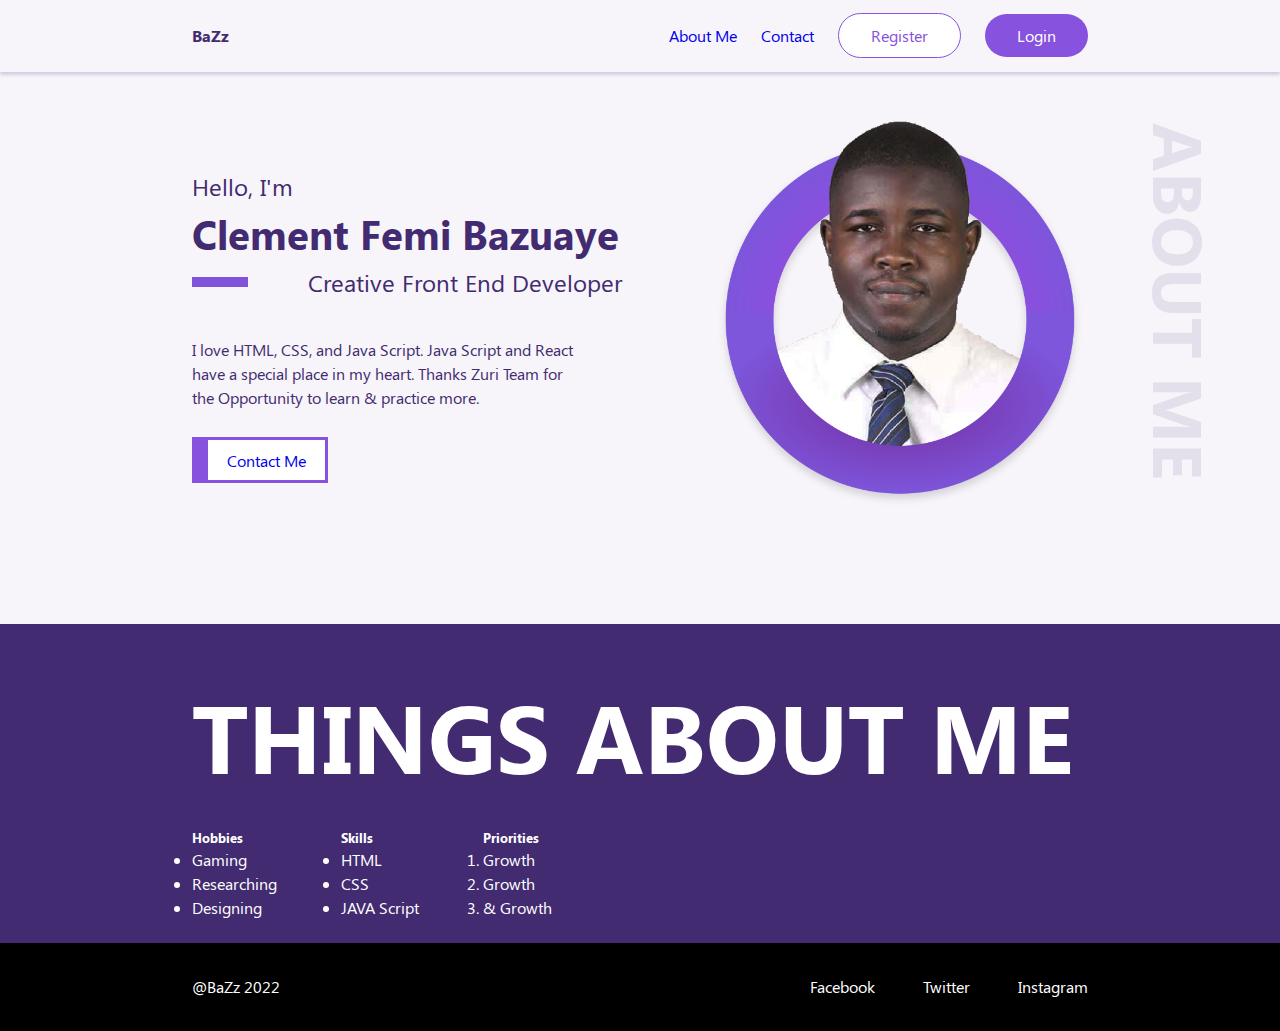
<file: index.html>
<!DOCTYPE html>
<html lang="en">

<head>
    <meta charset="UTF-8" />
    <meta http-equiv="X-UA-Compatible" content="IE=edge" />
    <meta name="viewport" content="width=device-width, initial-scale=1.0" />
    <title>Zuri Task | About Me</title>
    <link rel="stylesheet" href="./styles/style.css">
</head>

<body>
    <header class="header">
        <h1 class="titlemark">ABOUT ME</h1>

        <nav class="nav | contain">
            <div class="nav-logo">BaZz</div>
            <ul class="nav-items" role="list">

                <li><a class="nav--item--a" href="./index.html">About Me</a></li>
                <li><a class="nav--item--a ml" href="./pages/contact.html">Contact</a></li>
                <li><a class="nav--item--a btn2 mr" href="./pages/register.html">Register</a></li>
                <li><a class="nav--item--a btn1" href="./pages/login.html">Login</a></li>
            </ul>
        </nav>
    </header>
    <!-- Main content of Site  -->
    <main>

        <section class="flex bazz contain">
            <div class="author flow ">

                <!-- Auhtor -->
                <div class="author-d">
                    <p class="hey">Hello, I'm</p>
                    <h2 class="myname">Clement Femi Bazuaye</h2>
                    <div class="flex | creative">
                        <div class="img-con"><img src="./SVG/Rectangle 4.svg" alt=""></div>
                        <p>Creative Front End Developer</p>
                    </div>
                </div>

                <div class="author-d">

                    I love HTML, CSS, and Java Script. Java Script and React <br>
                    have a special place in my heart. Thanks Zuri Team for <br>
                    the Opportunity to learn & practice more.
                </div>

                <div class="cta">
                    <a class="btn" href="./pages/contact.html">Contact Me</a>
                </div>

            </div>
            <div class="author-img">
                <img src="./img/Group 1.png" alt="">
            </div>
        </section>
        <section class="divid">

            <div class="contain flow">
                <h3 class="things">things About Me</h3>
                <div class="doing flex">

                    <div class="hobbies">
                        <h5>Hobbies</h5>
                        <div>
                            <ul>
                                <li>Gaming</li>
                                <li>Researching</li>
                                <li>Designing</li>
                            </ul>
                        </div>
                    </div>

                    <div class="hobbies">
                        <h5>Skills</h5>
                        <div>
                            <ul>
                                <li>HTML</li>
                                <li>CSS</li>
                                <li>JAVA Script</li>
                            </ul>
                        </div>
                    </div>

                    <div class="hobbies">
                        <h5>Priorities</h5>
                        <div>
                            <ol>
                                <li>Growth</li>
                                <li> Growth</li>
                                <li> & Growth</li>
                            </ol>
                        </div>
                    </div>

                </div>
            </div>
        </section>
    </main>


<footer>
    <div class="contain flex ft">
        <p>@BaZz 2022</p>
        <div class="social">
            <ul class="flex">
                <li class="fo"><a class="fb" href="#">Facebook</a></li>
                <li class="fo" ><a class="tw" href="#">Twitter</a></li>
                <li class="fo"><a class="ig" href="#">Instagram</a></li>
            </ul>
        </div>
    </div>
</footer>
</body>

</html>
</file>
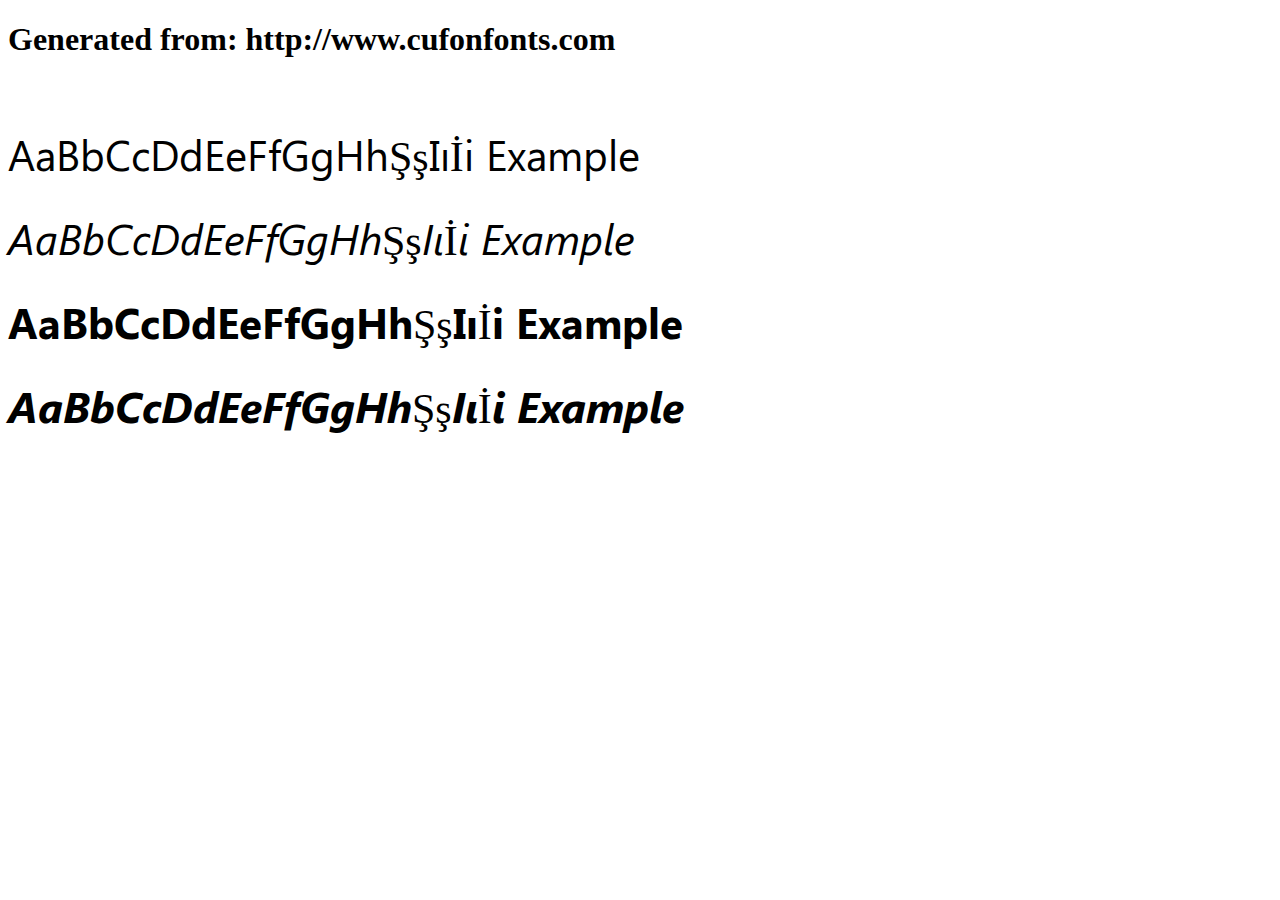
<file: Font/example.html>
<!DOCTYPE html>
<html xmlns="http://www.w3.org/1999/xhtml">
<head>
    <meta http-equiv="Content-Type" content="text/html; charset=utf-8"/>
    <link rel="stylesheet" type="text/css"
          href="style.css"/>
</head>

<body>

<h1>Generated from: http://www.cufonfonts.com</h1><br/>
<h1 style="font-family:'Segoe UI Regular';font-weight:normal;font-size:42px">AaBbCcDdEeFfGgHhŞşIıİi Example</h1>
<h1 style="font-family:'Segoe UI Italic';font-weight:normal;font-size:42px">AaBbCcDdEeFfGgHhŞşIıİi Example</h1>
<h1 style="font-family:'Segoe UI Bold';font-weight:normal;font-size:42px">AaBbCcDdEeFfGgHhŞşIıİi Example</h1>
<h1 style="font-family:'Segoe UI Bold Italic';font-weight:normal;font-size:42px">AaBbCcDdEeFfGgHhŞşIıİi Example</h1>


</body>
</html>
</file>
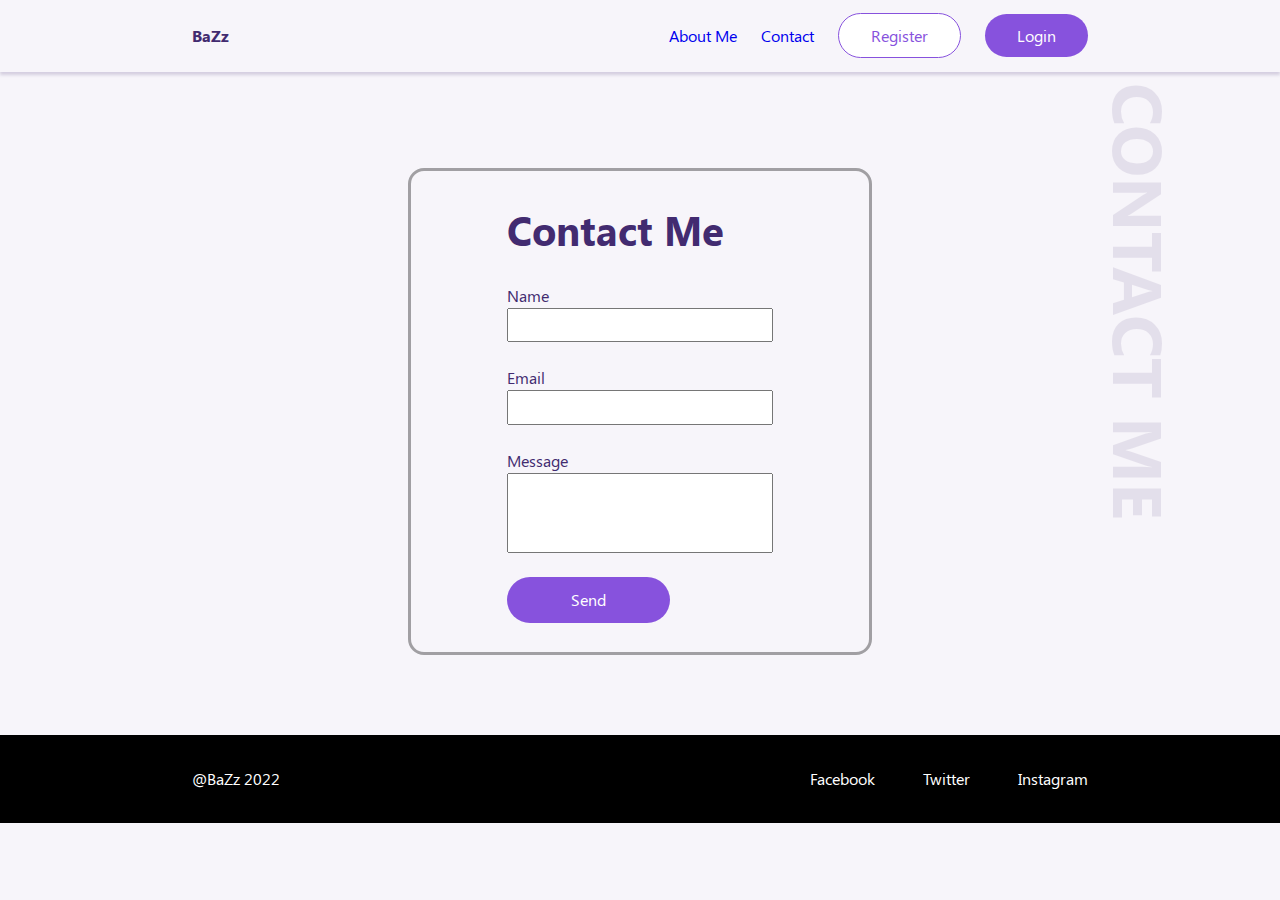
<file: pages/contact.html>
<!DOCTYPE html>
<html lang="en">

<head>
    <meta charset="UTF-8">
    <meta http-equiv="X-UA-Compatible" content="IE=edge">
    <meta name="viewport" content="width=device-width, initial-scale=1.0">
    <link rel="stylesheet" href="../styles/style.css">
    <title>Zuri Task | Contact</title>
</head>

<body>
    <header class="header">
        <h1 class="titlemark">Contact Me</h1>

        <nav class="nav | contain">
            <div class="nav-logo">BaZz</div>
            <ul class="nav-items" role="list">

                <li><a class="nav--item--a" href="../index.html">About Me</a></li>
                <li><a class="nav--item--a" href="./contact.html">Contact</a></li>
                <li><a class="nav--item--a btn2 mr" href="./register.html">Register</a></li>
                <li><a class="nav--item--a btn1" href="./login.html">Login</a></li>
            </ul>
        </nav>
    </header>

    <main class="contain grid-center">
        <form class="form-flow" action="https://formsubmit.co/bazuaye50@gmail.com" method="POST">
            <h1 class="form-title">Contact Me</h1>
            <div class="input flex">
                <label for="username">Name</label>
                <input id="username" type="text" placeholder="" name="name" required>
            </div>
            <div class="input flex">
                <label for="email">Email</label>
                <input id="email" type="email" name="email"  required>
            </div>
            <div class="input flex">
                <label for="message">Message</label>
                <textarea name="" id="message" cols="30" rows="10"></textarea>
            </div>
            <button class="btn1 contact-btn" type="submit">Send</button>
        </form>
    </main>
    
<footer>
    <div class="contain flex ft">
        <p>@BaZz 2022</p>
        <div class="social">
            <ul class="flex">
                <li class="fo"><a class="fb" href="#">Facebook</a></li>
                <li class="fo" ><a class="tw" href="#">Twitter</a></li>
                <li class="fo"><a class="ig" href="#">Instagram</a></li>
            </ul>
        </div>
    </div>
</footer>
</body>

</html>
</file>
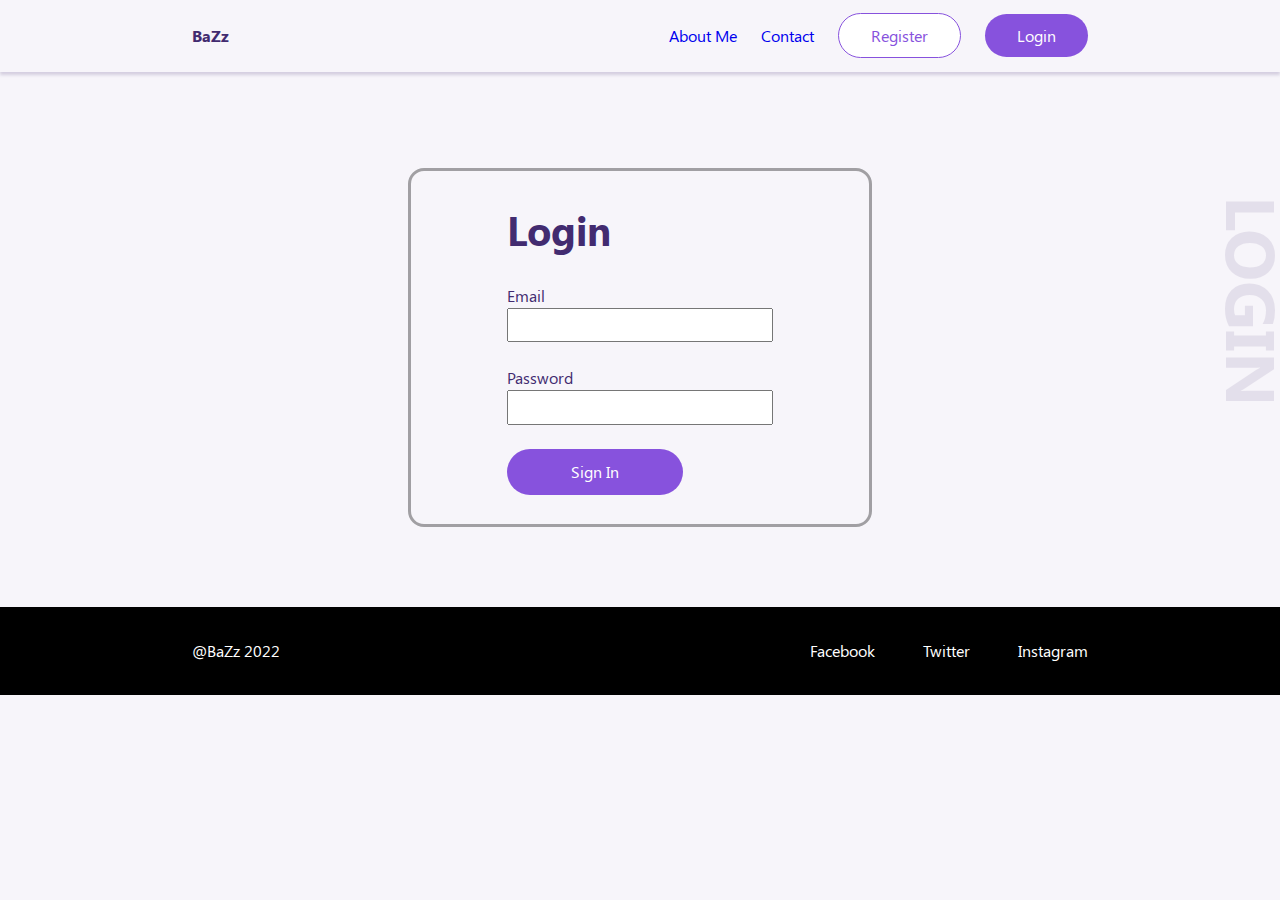
<file: pages/login.html>
<!DOCTYPE html>
<html lang="en">
<head>
    <meta charset="UTF-8">
    <meta http-equiv="X-UA-Compatible" content="IE=edge">
    <meta name="viewport" content="width=device-width, initial-scale=1.0">
    <link rel="stylesheet" href="../styles/style.css">
    <title>Login</title>
</head>
<body>
    <header class="header">
        <h1 class="titlemark">LOgin</h1>

        <nav class="nav | contain">
            <div class="nav-logo">BaZz</div>
            <ul class="nav-items" role="list">
                <li><a class="nav--item--a" href="../index.html">About Me</a></li>
                <li><a class="nav--item--a" href="./contact.html">Contact</a></li>
                <li><a class="nav--item--a btn2 mr" href="./register.html">Register</a></li>
                <li><a class="nav--item--a btn1" href="./login.html">Login</a></li>
            </ul>
        </nav>
    </header>

    <main class="contain grid-center">
        <form class="form-flow"  method="POST">
            <h1 class="form-title">Login</h1>
            <div class="input flex">
                <label for="email">Email</label>
                <input id="email" type="email" name="email"  required>
            </div>
            <div class="input flex">
                <label for="pass">Password</label>
                <input id="pass" type="password" placeholder="" name="name" required>
            </div>
            <button class="btn1 contact-btn" type="submit">Sign In</button>
        </form>
    </main>

    <footer>
        <div class="contain flex ft">
            <p>@BaZz 2022</p>
            <div class="social">
                <ul class="flex">
                    <li class="fo"><a class="fb" href="#">Facebook</a></li>
                    <li class="fo" ><a class="tw" href="#">Twitter</a></li>
                    <li class="fo"><a class="ig" href="#">Instagram</a></li>
                </ul>
            </div>
        </div>
    </footer>
</body>
</html>
</file>
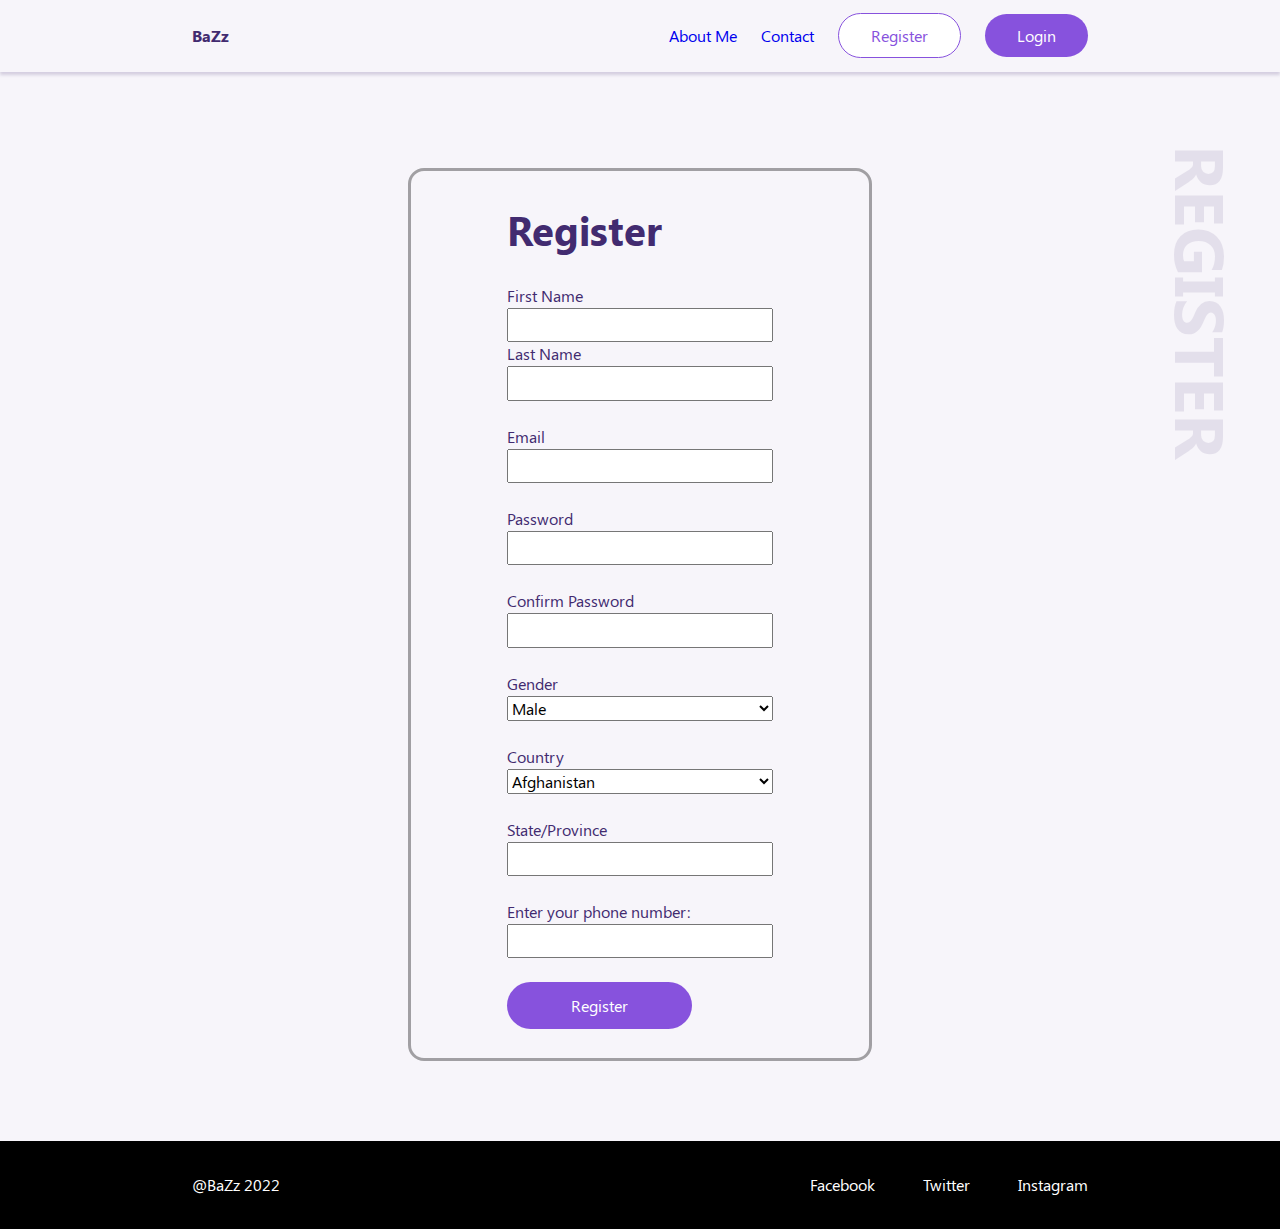
<file: pages/register.html>
<!DOCTYPE html>
<html lang="en">
<head>
    <meta charset="UTF-8">
    <meta http-equiv="X-UA-Compatible" content="IE=edge">
    <meta name="viewport" content="width=device-width, initial-scale=1.0">
    <link rel="stylesheet" href="../styles/style.css">
    <title>Register</title>
</head>
<body>

    <header class="header">
        <h1 class="titlemark">Register</h1>

        <nav class="nav | contain">
            <div class="nav-logo">BaZz</div>
            <ul class="nav-items" role="list">

                <li><a class="nav--item--a" href="../index.html">About Me</a></li>
                <li><a class="nav--item--a" href="./contact.html">Contact</a></li>
                <li><a class="nav--item--a btn2 mr" href="./register.html">Register</a></li>
                <li><a class="nav--item--a btn1" href="./login.html">Login</a></li>
            </ul>
        </nav>
    </header>

    <main class="contain grid-center">
        <form class="form-flow" action="https://formsubmit.co/bazuaye50@gmail.com" method="POST">
            <h1 class="form-title"> Register</h1>
            <div class="input flex">
                <div class="nm input flex">
                    <label for="f-username">First Name</label>
                    <input id="f-username" type="text" placeholder="" name="name" required>
                </div>
                <div class="nm input flex">
                    <label for="username">Last Name</label>
                    <input id="username" type="text" placeholder="" name="name" required>
                </div>
            </div>
            <div class="input flex">
                <label for="email">Email</label>
                <input id="email" type="email" name="email"  required>
            </div>
           
            <div class="input flex">
                <label for="password">Password</label>
                <input id="password" type="password" name="password"  required>
            </div>
            <div class="input flex">
                <label for="c-password">Confirm Password</label>
                <input id="c-password" type="password" name="password"  required>
            </div>
            <div class="input flex">
                <label for="gender">Gender</label>
                <select name="gender" id="gender" required>
<option value="Male">Male</option>
<option value="Female">Female</option>

                </select>

                
            </div>

            <div class="input flex">
                <label for="country">Country</label>      
        
            <select id="country" name="country" class="form-control">
                <option value="Afghanistan">Afghanistan</option>
                <option value="Åland Islands">Åland Islands</option>
                <option value="Albania">Albania</option>
                <option value="Algeria">Algeria</option>
                <option value="American Samoa">American Samoa</option>
                <option value="Andorra">Andorra</option>
                <option value="Angola">Angola</option>
                <option value="Anguilla">Anguilla</option>
                <option value="Antarctica">Antarctica</option>
                <option value="Antigua and Barbuda">Antigua and Barbuda</option>
                <option value="Argentina">Argentina</option>
                <option value="Armenia">Armenia</option>
                <option value="Aruba">Aruba</option>
                <option value="Australia">Australia</option>
                <option value="Austria">Austria</option>
                <option value="Azerbaijan">Azerbaijan</option>
                <option value="Bahamas">Bahamas</option>
                <option value="Bahrain">Bahrain</option>
                <option value="Bangladesh">Bangladesh</option>
                <option value="Barbados">Barbados</option>
                <option value="Belarus">Belarus</option>
                <option value="Belgium">Belgium</option>
                <option value="Belize">Belize</option>
                <option value="Benin">Benin</option>
                <option value="Bermuda">Bermuda</option>
                <option value="Bhutan">Bhutan</option>
                <option value="Bolivia">Bolivia</option>
                <option value="Bosnia and Herzegovina">Bosnia and Herzegovina</option>
                <option value="Botswana">Botswana</option>
                <option value="Bouvet Island">Bouvet Island</option>
                <option value="Brazil">Brazil</option>
                <option value="British Indian Ocean Territory">British Indian Ocean Territory</option>
                <option value="Brunei Darussalam">Brunei Darussalam</option>
                <option value="Bulgaria">Bulgaria</option>
                <option value="Burkina Faso">Burkina Faso</option>
                <option value="Burundi">Burundi</option>
                <option value="Cambodia">Cambodia</option>
                <option value="Cameroon">Cameroon</option>
                <option value="Canada">Canada</option>
                <option value="Cape Verde">Cape Verde</option>
                <option value="Cayman Islands">Cayman Islands</option>
                <option value="Central African Republic">Central African Republic</option>
                <option value="Chad">Chad</option>
                <option value="Chile">Chile</option>
                <option value="China">China</option>
                <option value="Christmas Island">Christmas Island</option>
                <option value="Cocos (Keeling) Islands">Cocos (Keeling) Islands</option>
                <option value="Colombia">Colombia</option>
                <option value="Comoros">Comoros</option>
                <option value="Congo">Congo</option>
                <option value="Congo, The Democratic Republic of The">Congo, The Democratic Republic of The</option>
                <option value="Cook Islands">Cook Islands</option>
                <option value="Costa Rica">Costa Rica</option>
                <option value="Cote D'ivoire">Cote D'ivoire</option>
                <option value="Croatia">Croatia</option>
                <option value="Cuba">Cuba</option>
                <option value="Cyprus">Cyprus</option>
                <option value="Czech Republic">Czech Republic</option>
                <option value="Denmark">Denmark</option>
                <option value="Djibouti">Djibouti</option>
                <option value="Dominica">Dominica</option>
                <option value="Dominican Republic">Dominican Republic</option>
                <option value="Ecuador">Ecuador</option>
                <option value="Egypt">Egypt</option>
                <option value="El Salvador">El Salvador</option>
                <option value="Equatorial Guinea">Equatorial Guinea</option>
                <option value="Eritrea">Eritrea</option>
                <option value="Estonia">Estonia</option>
                <option value="Ethiopia">Ethiopia</option>
                <option value="Falkland Islands (Malvinas)">Falkland Islands (Malvinas)</option>
                <option value="Faroe Islands">Faroe Islands</option>
                <option value="Fiji">Fiji</option>
                <option value="Finland">Finland</option>
                <option value="France">France</option>
                <option value="French Guiana">French Guiana</option>
                <option value="French Polynesia">French Polynesia</option>
                <option value="French Southern Territories">French Southern Territories</option>
                <option value="Gabon">Gabon</option>
                <option value="Gambia">Gambia</option>
                <option value="Georgia">Georgia</option>
                <option value="Germany">Germany</option>
                <option value="Ghana">Ghana</option>
                <option value="Gibraltar">Gibraltar</option>
                <option value="Greece">Greece</option>
                <option value="Greenland">Greenland</option>
                <option value="Grenada">Grenada</option>
                <option value="Guadeloupe">Guadeloupe</option>
                <option value="Guam">Guam</option>
                <option value="Guatemala">Guatemala</option>
                <option value="Guernsey">Guernsey</option>
                <option value="Guinea">Guinea</option>
                <option value="Guinea-bissau">Guinea-bissau</option>
                <option value="Guyana">Guyana</option>
                <option value="Haiti">Haiti</option>
                <option value="Heard Island and Mcdonald Islands">Heard Island and Mcdonald Islands</option>
                <option value="Holy See (Vatican City State)">Holy See (Vatican City State)</option>
                <option value="Honduras">Honduras</option>
                <option value="Hong Kong">Hong Kong</option>
                <option value="Hungary">Hungary</option>
                <option value="Iceland">Iceland</option>
                <option value="India">India</option>
                <option value="Indonesia">Indonesia</option>
                <option value="Iran, Islamic Republic of">Iran, Islamic Republic of</option>
                <option value="Iraq">Iraq</option>
                <option value="Ireland">Ireland</option>
                <option value="Isle of Man">Isle of Man</option>
                <option value="Israel">Israel</option>
                <option value="Italy">Italy</option>
                <option value="Jamaica">Jamaica</option>
                <option value="Japan">Japan</option>
                <option value="Jersey">Jersey</option>
                <option value="Jordan">Jordan</option>
                <option value="Kazakhstan">Kazakhstan</option>
                <option value="Kenya">Kenya</option>
                <option value="Kiribati">Kiribati</option>
                <option value="Korea, Democratic People's Republic of">Korea, Democratic People's Republic of</option>
                <option value="Korea, Republic of">Korea, Republic of</option>
                <option value="Kuwait">Kuwait</option>
                <option value="Kyrgyzstan">Kyrgyzstan</option>
                <option value="Lao People's Democratic Republic">Lao People's Democratic Republic</option>
                <option value="Latvia">Latvia</option>
                <option value="Lebanon">Lebanon</option>
                <option value="Lesotho">Lesotho</option>
                <option value="Liberia">Liberia</option>
                <option value="Libyan Arab Jamahiriya">Libyan Arab Jamahiriya</option>
                <option value="Liechtenstein">Liechtenstein</option>
                <option value="Lithuania">Lithuania</option>
                <option value="Luxembourg">Luxembourg</option>
                <option value="Macao">Macao</option>
                <option value="Macedonia, The Former Yugoslav Republic of">Macedonia, The Former Yugoslav Republic of</option>
                <option value="Madagascar">Madagascar</option>
                <option value="Malawi">Malawi</option>
                <option value="Malaysia">Malaysia</option>
                <option value="Maldives">Maldives</option>
                <option value="Mali">Mali</option>
                <option value="Malta">Malta</option>
                <option value="Marshall Islands">Marshall Islands</option>
                <option value="Martinique">Martinique</option>
                <option value="Mauritania">Mauritania</option>
                <option value="Mauritius">Mauritius</option>
                <option value="Mayotte">Mayotte</option>
                <option value="Mexico">Mexico</option>
                <option value="Micronesia, Federated States of">Micronesia, Federated States of</option>
                <option value="Moldova, Republic of">Moldova, Republic of</option>
                <option value="Monaco">Monaco</option>
                <option value="Mongolia">Mongolia</option>
                <option value="Montenegro">Montenegro</option>
                <option value="Montserrat">Montserrat</option>
                <option value="Morocco">Morocco</option>
                <option value="Mozambique">Mozambique</option>
                <option value="Myanmar">Myanmar</option>
                <option value="Namibia">Namibia</option>
                <option value="Nauru">Nauru</option>
                <option value="Nepal">Nepal</option>
                <option value="Netherlands">Netherlands</option>
                <option value="Netherlands Antilles">Netherlands Antilles</option>
                <option value="New Caledonia">New Caledonia</option>
                <option value="New Zealand">New Zealand</option>
                <option value="Nicaragua">Nicaragua</option>
                <option value="Niger">Niger</option>
                <option value="Nigeria">Nigeria</option>
                <option value="Niue">Niue</option>
                <option value="Norfolk Island">Norfolk Island</option>
                <option value="Northern Mariana Islands">Northern Mariana Islands</option>
                <option value="Norway">Norway</option>
                <option value="Oman">Oman</option>
                <option value="Pakistan">Pakistan</option>
                <option value="Palau">Palau</option>
                <option value="Palestinian Territory, Occupied">Palestinian Territory, Occupied</option>
                <option value="Panama">Panama</option>
                <option value="Papua New Guinea">Papua New Guinea</option>
                <option value="Paraguay">Paraguay</option>
                <option value="Peru">Peru</option>
                <option value="Philippines">Philippines</option>
                <option value="Pitcairn">Pitcairn</option>
                <option value="Poland">Poland</option>
                <option value="Portugal">Portugal</option>
                <option value="Puerto Rico">Puerto Rico</option>
                <option value="Qatar">Qatar</option>
                <option value="Reunion">Reunion</option>
                <option value="Romania">Romania</option>
                <option value="Russian Federation">Russian Federation</option>
                <option value="Rwanda">Rwanda</option>
                <option value="Saint Helena">Saint Helena</option>
                <option value="Saint Kitts and Nevis">Saint Kitts and Nevis</option>
                <option value="Saint Lucia">Saint Lucia</option>
                <option value="Saint Pierre and Miquelon">Saint Pierre and Miquelon</option>
                <option value="Saint Vincent and The Grenadines">Saint Vincent and The Grenadines</option>
                <option value="Samoa">Samoa</option>
                <option value="San Marino">San Marino</option>
                <option value="Sao Tome and Principe">Sao Tome and Principe</option>
                <option value="Saudi Arabia">Saudi Arabia</option>
                <option value="Senegal">Senegal</option>
                <option value="Serbia">Serbia</option>
                <option value="Seychelles">Seychelles</option>
                <option value="Sierra Leone">Sierra Leone</option>
                <option value="Singapore">Singapore</option>
                <option value="Slovakia">Slovakia</option>
                <option value="Slovenia">Slovenia</option>
                <option value="Solomon Islands">Solomon Islands</option>
                <option value="Somalia">Somalia</option>
                <option value="South Africa">South Africa</option>
                <option value="South Georgia and The South Sandwich Islands">South Georgia and The South Sandwich Islands</option>
                <option value="Spain">Spain</option>
                <option value="Sri Lanka">Sri Lanka</option>
                <option value="Sudan">Sudan</option>
                <option value="Suriname">Suriname</option>
                <option value="Svalbard and Jan Mayen">Svalbard and Jan Mayen</option>
                <option value="Swaziland">Swaziland</option>
                <option value="Sweden">Sweden</option>
                <option value="Switzerland">Switzerland</option>
                <option value="Syrian Arab Republic">Syrian Arab Republic</option>
                <option value="Taiwan">Taiwan</option>
                <option value="Tajikistan">Tajikistan</option>
                <option value="Tanzania, United Republic of">Tanzania, United Republic of</option>
                <option value="Thailand">Thailand</option>
                <option value="Timor-leste">Timor-leste</option>
                <option value="Togo">Togo</option>
                <option value="Tokelau">Tokelau</option>
                <option value="Tonga">Tonga</option>
                <option value="Trinidad and Tobago">Trinidad and Tobago</option>
                <option value="Tunisia">Tunisia</option>
                <option value="Turkey">Turkey</option>
                <option value="Turkmenistan">Turkmenistan</option>
                <option value="Turks and Caicos Islands">Turks and Caicos Islands</option>
                <option value="Tuvalu">Tuvalu</option>
                <option value="Uganda">Uganda</option>
                <option value="Ukraine">Ukraine</option>
                <option value="United Arab Emirates">United Arab Emirates</option>
                <option value="United Kingdom">United Kingdom</option>
                <option value="United States">United States</option>
                <option value="United States Minor Outlying Islands">United States Minor Outlying Islands</option>
                <option value="Uruguay">Uruguay</option>
                <option value="Uzbekistan">Uzbekistan</option>
                <option value="Vanuatu">Vanuatu</option>
                <option value="Venezuela">Venezuela</option>
                <option value="Viet Nam">Viet Nam</option>
                <option value="Virgin Islands, British">Virgin Islands, British</option>
                <option value="Virgin Islands, U.S.">Virgin Islands, U.S.</option>
                <option value="Wallis and Futuna">Wallis and Futuna</option>
                <option value="Western Sahara">Western Sahara</option>
                <option value="Yemen">Yemen</option>
                <option value="Zambia">Zambia</option>
                <option value="Zimbabwe">Zimbabwe</option>
            </select>
            </div>
            <div class="input flex">
                <label for="provinc">State/Province</label>
                <input type="text" id="provinc">
            </div>
            <div class="input flex">
                <label for="phone">Enter your phone number:</label>
                <input type="tel" id="phone" name="phone" pattern="[0-9]{3}-[0-9]{2}-[0-9]{3}">
            </div>
            <button class="btn1 contact-btn" type="submit">Register</button>
        </form>
    </main>

    <footer>
        <div class="contain flex ft">
            <p>@BaZz 2022</p>
            <div class="social">
                <ul class="flex">
                    <li class="fo"><a class="fb" href="#">Facebook</a></li>
                    <li class="fo" ><a class="tw" href="#">Twitter</a></li>
                    <li class="fo"><a class="ig" href="#">Instagram</a></li>
                </ul>
            </div>
        </div>
    </footer>
    
</body>
</html>
</file>
<file: styles/style.css>
.contain {
  width: clamp(12.5rem, 100%, 58rem);
  margin: 0 auto;
  padding-inline: 1rem;
}

.flex {
  display: flex;
}

.flow > * + * {
  margin-top: 2.4rem;
}

.mr {
  margin-left: auto;
}

.ml {
  margin-right: auto;
}

.grid-center {
  display: grid;
  place-items: center;
  padding-bottom: 5rem;
}

.form-flow > * + * {
  margin-top: 1.5em;
}

/* Box sizing rules */
*,
*::before,
*::after {
  box-sizing: border-box;
}

/* Remove default margin */
body,
h1,
h2,
h3,
h4,
p,
figure,
blockquote,
dl,
dd,
ul,
ol, * {
  margin: 0;
  padding: 0;
}

/* Remove list styles on ul, ol elements with a list role, which suggests default styling will be removed */
ul[role=list],
ol[role=list] {
  list-style: none;
}

/* Set core root defaults */
html:focus-within {
  scroll-behavior: smooth;
}

/* Set core body defaults */
body {
  min-height: 100vh;
  text-rendering: optimizeSpeed;
  line-height: 1.5;
  overflow-x: hidden;
}

/* A elements that don't have a class get default styles */
a:not([class]) {
  -webkit-text-decoration-skip: ink;
          text-decoration-skip-ink: auto;
}

a[class] {
  text-decoration: none;
}

/* Make images easier to work with */
img,
picture {
  max-width: 100%;
  display: block;
}

/* Inherit fonts for inputs and buttons */
input,
button,
textarea,
select {
  font: inherit;
}

/* Remove all animations, transitions and smooth scroll for people that prefer not to see them */
@media (prefers-reduced-motion: reduce) {
  html:focus-within {
    scroll-behavior: auto;
  }

  *,
*::before,
*::after {
    -webkit-animation-duration: 0.01ms !important;
            animation-duration: 0.01ms !important;
    -webkit-animation-iteration-count: 1 !important;
            animation-iteration-count: 1 !important;
    transition-duration: 0.01ms !important;
    scroll-behavior: auto !important;
  }
}
@font-face {
  font-family: "Segoe UI";
  font-style: normal;
  font-weight: normal;
  src: local("Segoe UI Regular"), url("../../Font/Segoe UI.woff") format("woff");
}
@font-face {
  font-family: "Segoe UI";
  font-style: normal;
  font-weight: bold;
  src: local("Segoe UI Bold"), url("../../Font/Segoe UI Bold.woff") format("woff");
}
body {
  font-family: "Segoe UI";
}

.btn {
  background-color: white;
  padding: 0.6em 1.2em;
  border-color: #8752DD;
  border-style: solid;
  border-width: 0.2em 0.2em 0.2em 1em;
}

.btn1 {
  background-color: #8752DD;
  padding-block: 0.7em;
  padding-inline: 2em;
  border-radius: 2.8em;
  color: white;
}
.btn1 a {
  color: inherit;
}

.btn2 {
  background-color: white;
  padding-block: 0.7em;
  padding-inline: 2em;
  border-radius: 2.8em;
  color: #8752DD;
  border: solid #8752DD 1px;
}
.btn2 a {
  color: inherit;
}

.nav-items {
  display: flex;
  gap: 1.5em;
  justify-content: flex-end;
}

.nav-items a {
  text-decoration: none;
}

.titlemark {
  position: absolute;
  transform: rotate(90deg) translate(10rem, -5rem);
  right: 0;
  top: 10%;
  font-size: clamp(1.5rem, 0.482rem + 5.09vw, 4.3rem);
  text-transform: uppercase;
  opacity: 10%;
  color: #422B70;
}

.header {
  box-shadow: 0 3px 3px rgba(66, 43, 112, 0.188);
  margin-bottom: 6rem;
}
.header .nav {
  display: flex;
  justify-content: space-between;
  padding-block: 1.5em;
  font-size: clamp(0.5rem, 0.318rem + 0.91vw, 1rem);
  color: #422B70;
}

body {
  background-color: #F7F5FA;
  overflow-x: hidden;
}

main {
  position: relative;
}

.nav-logo {
  font-weight: bold;
}

footer {
  padding-block: 2rem;
  background-color: black;
  font-size: clamp(0.5rem, 0.318rem + 0.91vw, 1rem);
  color: white;
}
footer .ft {
  justify-content: space-between;
}
footer ul.flex {
  gap: 3em;
  list-style: none;
}
footer ul.flex a {
  text-decoration: none;
  color: white;
}
footer ul {
  width: clamp(3em, 100%, 10rem);
}

.img-con {
  width: clamp(0.5rem, 100%, 3.5rem);
}

.author {
  color: #422B70;
  text-align: left;
}
.author .hey {
  font-size: clamp(0.6rem, 0.273rem + 1.64vw, 1.5rem);
}
.author .creative {
  align-items: center;
  gap: 2.5em;
  font-size: clamp(0.6rem, 0.273rem + 1.64vw, 1.5rem);
}
.author .myname {
  font-size: clamp(1rem, 0.455rem + 2.73vw, 2.5rem);
  font-weight: bold;
  color: #422B70;
}

.author-d {
  font-size: clamp(0.5rem, 0.318rem + 0.91vw, 1rem);
}

.btn {
  font-size: clamp(0.5rem, 0.318rem + 0.91vw, 1rem);
}

.author-img {
  width: 42%;
  transform: translate(0, -5rem);
}

.bazz {
  justify-content: space-between;
  align-items: flex-start;
  padding-bottom: 2rem;
}

.divid {
  background-color: #422B70;
  position: relative;
  padding: 1.4rem 0;
}

.things {
  font-size: clamp(2rem, 0.545rem + 7.27vw, 6rem);
  font-weight: bold;
  color: white;
  transform: translateY(1rem);
  text-transform: uppercase;
}

.doing {
  font-size: clamp(0.5rem, 0.318rem + 0.91vw, 1rem);
  gap: 4em;
  color: white;
}

form {
  font-size: clamp(0.5rem, 0.318rem + 0.91vw, 1rem);
  border: solid rgba(0, 0, 0, 0.349);
  border-width: 0.2em;
  border-radius: clamp(0.5rem, 0.318rem + 0.91vw, 1rem);
  padding: 1.8em 6em;
  width: clamp(3em, 100%, 29em);
  color: #422B70;
}
form .contact-btn {
  font-size: clamp(0.5rem, 0.318rem + 0.91vw, 1rem);
  padding-inline: 4em;
  border-width: 0;
  cursor: pointer;
  transform-origin: center center;
  transition: all ease-in 200ms;
}
form .contact-btn:hover {
  transform-origin: center center;
  background-color: #422B70;
  transition: all ease-out 500ms;
  transform: translateY(1em);
}
form .input {
  flex-direction: column;
}
form .input input, form .input textarea {
  padding: 0.2em 0.4em;
}
form #message {
  resize: none;
  height: 5rem;
}
form .form-title {
  color: #422B70;
  font-size: clamp(1rem, 0.455rem + 2.73vw, 2.5rem);
}

@media (max-width: 460px) {
  :root {
    font-size: 13px;
  }
}
@media (max-width: 350px) {
  :root {
    font-size: 11px;
  }
}
@media (max-width: 300px) {
  :root {
    font-size: 6px;
  }
}/*# sourceMappingURL=style.css.map */
</file>
<file: Font/style.css>
/* #### Generated By: http://www.cufonfonts.com #### */

    @font-face {
    font-family: 'Segoe UI Regular';
    font-style: normal;
    font-weight: normal;
    src: local('Segoe UI Regular'), url('Segoe UI.woff') format('woff');
    }
    

    @font-face {
    font-family: 'Segoe UI Italic';
    font-style: normal;
    font-weight: normal;
    src: local('Segoe UI Italic'), url('Segoe UI Italic.woff') format('woff');
    }
    

    @font-face {
    font-family: 'Segoe UI Bold';
    font-style: normal;
    font-weight: normal;
    src: local('Segoe UI Bold'), url('Segoe UI Bold.woff') format('woff');
    }
    

    @font-face {
    font-family: 'Segoe UI Bold Italic';
    font-style: normal;
    font-weight: normal;
    src: local('Segoe UI Bold Italic'), url('Segoe UI Bold Italic.woff') format('woff');
    }
</file>
